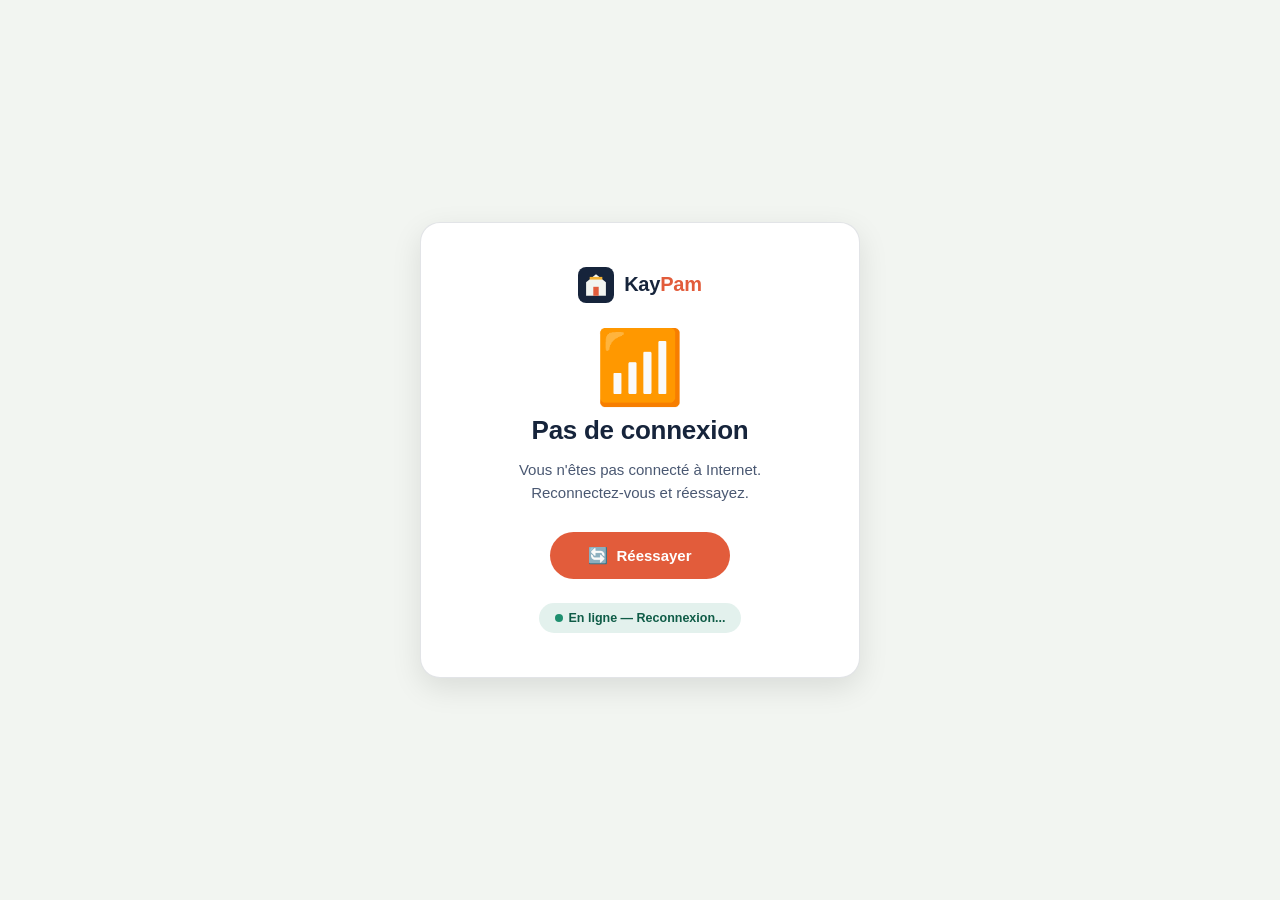
<file: public/offline.html>
<!DOCTYPE html>
<html lang="fr">
<head>
<meta charset="UTF-8">
<meta name="viewport" content="width=device-width, initial-scale=1.0, viewport-fit=cover">
<title>Hors ligne — KayPam</title>
<meta name="theme-color" content="#16243B">
<meta name="apple-mobile-web-app-capable" content="yes">
<meta name="apple-mobile-web-app-status-bar-style" content="black-translucent">
<meta name="apple-mobile-web-app-title" content="KayPam">
<style>
  :root{
    --bg: #F2F5F1;
    --ink: #16243B;
    --ink-soft: #4A5872;
    --coral: #E25C3B;
    --coral-dark: #C2473A;
    --green: #1E8F6F;
    --gold: #F2B134;
    --card-bg: #FFFFFF;
    --border: rgba(22,36,59,0.12);
    --safe-top: env(safe-area-inset-top, 0px);
    --safe-bottom: env(safe-area-inset-bottom, 0px);
  }
  *{box-sizing:border-box;}
  body{
    margin:0;
    display:flex;
    align-items:center;
    justify-content:center;
    min-height:100vh;
    background:var(--bg);
    font-family:-apple-system, BlinkMacSystemFont, 'Segoe UI', 'Inter', sans-serif;
    text-align:center;
    padding:20px;
    padding-top:calc(20px + var(--safe-top));
    padding-bottom:calc(20px + var(--safe-bottom));
    -webkit-font-smoothing:antialiased;
    -webkit-tap-highlight-color:transparent;
  }
  .offline-box{
    background:var(--card-bg);
    padding:44px 32px;
    border-radius:20px;
    box-shadow:0 10px 30px rgba(0,0,0,0.1);
    max-width:440px;
    width:100%;
    border:1px solid var(--border);
    animation:fadeIn .5s ease;
  }
  @keyframes fadeIn{
    from{opacity:0; transform:translateY(10px);}
    to{opacity:1; transform:translateY(0);}
  }
  .logo{
    display:inline-flex;
    align-items:center;
    gap:10px;
    margin-bottom:28px;
    text-decoration:none;
  }
  .logo-mark{
    width:36px;
    height:36px;
    flex-shrink:0;
  }
  .logo-text{
    font-weight:700;
    font-size:20px;
    color:var(--ink);
    letter-spacing:-0.01em;
  }
  .logo-text span{color:var(--coral);}
  .offline-icon{
    font-size:72px;
    margin-bottom:12px;
    line-height:1;
    display:block;
    animation:pulse 2s ease-in-out infinite;
  }
  @keyframes pulse{
    0%, 100%{opacity:1; transform:scale(1);}
    50%{opacity:0.6; transform:scale(0.95);}
  }
  h1{
    color:var(--ink);
    margin:0 0 12px;
    font-size:26px;
    font-weight:700;
    letter-spacing:-0.01em;
  }
  p{
    color:var(--ink-soft);
    margin:0 0 28px;
    font-size:15px;
    line-height:1.55;
    max-width:36ch;
    margin-left:auto;
    margin-right:auto;
  }
  .btn{
    background:var(--coral);
    color:#fff;
    border:none;
    padding:14px 36px;
    border-radius:999px;
    font-weight:700;
    font-size:15px;
    text-decoration:none;
    display:inline-flex;
    align-items:center;
    justify-content:center;
    gap:8px;
    transition:background .15s, transform .1s;
    cursor:pointer;
    -webkit-tap-highlight-color:transparent;
    min-width:180px;
  }
  .btn:hover{
    background:var(--coral-dark);
  }
  .btn:active{
    transform:scale(0.97);
  }
  .btn-icon{
    font-size:16px;
  }
  .status-indicator{
    display:inline-flex;
    align-items:center;
    gap:6px;
    margin-top:24px;
    padding:8px 16px;
    border-radius:999px;
    background:rgba(226,92,59,0.1);
    color:var(--coral-dark);
    font-size:12.5px;
    font-weight:600;
  }
  .status-dot{
    width:8px;
    height:8px;
    border-radius:50%;
    background:var(--coral);
    animation:pulse 1.5s ease-in-out infinite;
  }
  .status-indicator.online{
    background:rgba(30,143,111,0.12);
    color:#0f5c47;
  }
  .status-indicator.online .status-dot{
    background:var(--green);
    animation:none;
  }
  @media (max-width:480px){
    .offline-box{padding:32px 24px;}
    h1{font-size:22px;}
    .offline-icon{font-size:60px;}
    .btn{width:100%;}
  }
  @media (prefers-reduced-motion:reduce){
    *{animation:none !important; transition:none !important;}
  }
</style>
</head>
<body>
  <div class="offline-box">
    <div class="logo">
      <svg class="logo-mark" viewBox="0 0 40 40" aria-hidden="true">
        <rect width="40" height="40" rx="9" fill="#16243B"/>
        <path d="M20 8 L31 17 V32 H9 V17 Z" fill="#F2F5F1"/>
        <rect x="17" y="22" width="6" height="10" fill="#E25C3B"/>
        <rect x="13" y="11" width="14" height="3" fill="#F2B134"/>
      </svg>
      <span class="logo-text">Kay<span>Pam</span></span>
    </div>

    <span class="offline-icon" id="offline-icon">📶</span>
    <h1 id="offline-title">Pa gen koneksyon</h1>
    <p id="offline-msg">Ou pa konekte ak entènèt kounye a. Rekonekte w epi eseye ankò.</p>
    <a href="/" class="btn" id="offline-btn">
      <span class="btn-icon">🔄</span>
      <span id="offline-btn-text">Eseye ankò</span>
    </a>

    <div class="status-indicator" id="status-indicator">
      <span class="status-dot"></span>
      <span id="status-text">Pa konekte</span>
    </div>
  </div>

  <script>
    /* ===== TRADUCTIONS ===== */
    var translations = {
      fr: {
        title: "Pas de connexion",
        msg: "Vous n'êtes pas connecté à Internet. Reconnectez-vous et réessayez.",
        btn: "Réessayer",
        offline: "Hors ligne",
        online: "En ligne — Reconnexion..."
      },
      en: {
        title: "No connection",
        msg: "You are not connected to the Internet. Reconnect and try again.",
        btn: "Retry",
        offline: "Offline",
        online: "Online — Reconnecting..."
      },
      ht: {
        title: "Pa gen koneksyon",
        msg: "Ou pa konekte ak entènèt kounye a. Rekonekte w epi eseye ankò.",
        btn: "Eseye ankò",
        offline: "Pa konekte",
        online: "Konekte — Rekoneksyon..."
      }
    };

    var lang = localStorage.getItem('kaypam_lang') || 'fr';
    var t = translations[lang] || translations.fr;

    document.documentElement.lang = lang;
    document.getElementById('offline-title').textContent = t.title;
    document.getElementById('offline-msg').textContent = t.msg;
    document.getElementById('offline-btn-text').textContent = t.btn;
    document.getElementById('status-text').textContent = t.offline;

    /* ===== DETECTION KONEKSYON ===== */
    var statusIndicator = document.getElementById('status-indicator');
    var statusText = document.getElementById('status-text');

    function updateStatus() {
      if (navigator.onLine) {
        statusIndicator.classList.add('online');
        statusText.textContent = t.online;
        setTimeout(function(){
          window.location.reload();
        }, 1500);
      } else {
        statusIndicator.classList.remove('online');
        statusText.textContent = t.offline;
      }
    }

    /* Verifye estati a kounye a */
    updateStatus();

    /* Koute chanjman koneksyon */
    window.addEventListener('online', updateStatus);
    window.addEventListener('offline', updateStatus);

    /* ===== BOUTON REESEYE ===== */
    document.getElementById('offline-btn').addEventListener('click', function(e){
      e.preventDefault();
      window.location.reload();
    });

    /* ===== DETECTION OTOMATIK CHAK 5 SEGONN ===== */
    setInterval(function(){
      if (navigator.onLine) {
        window.location.reload();
      }
    }, 5000);
  </script>
</body>
</html>
</file>
